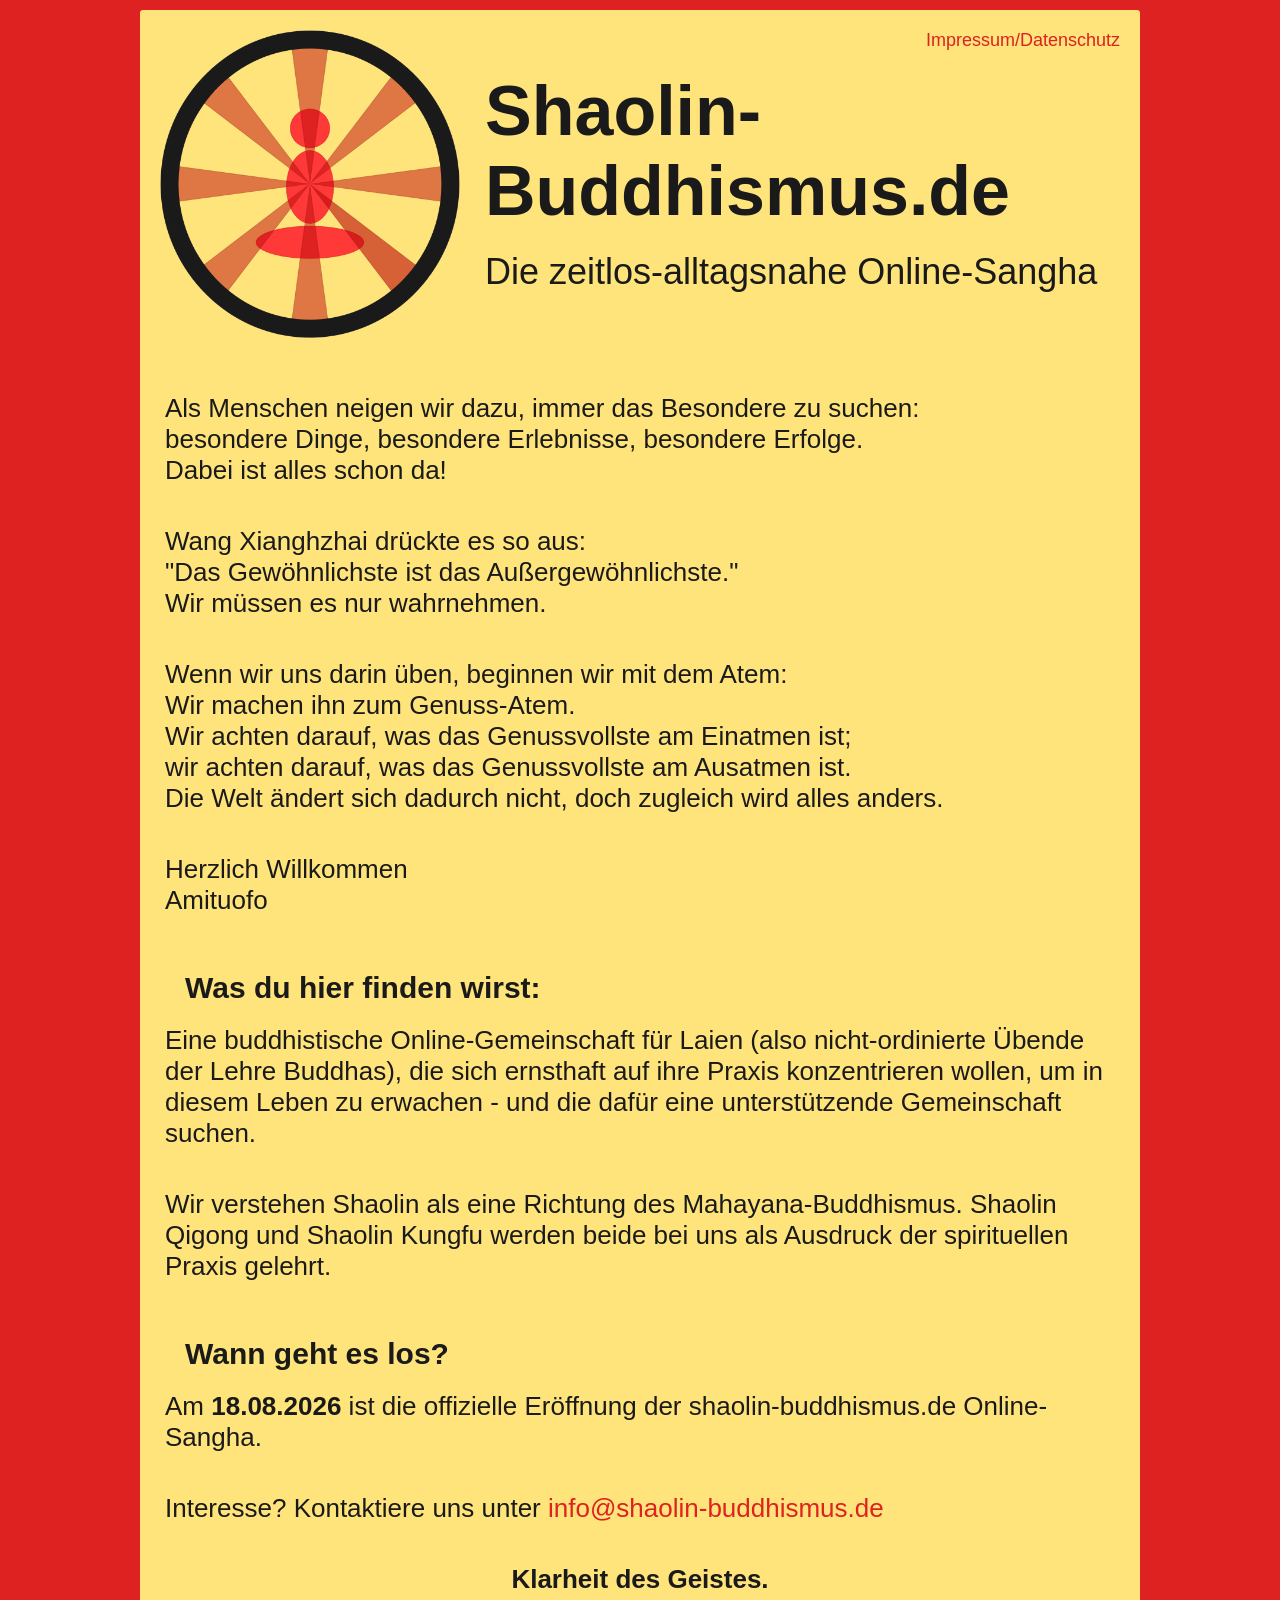
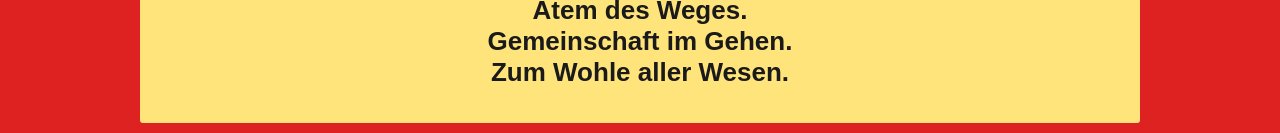
<file: docs/index.html>
<!DOCTYPE html>
<html>
  <head>
    <meta charset="utf-8" />
    <meta http-equiv="Content-Type" content="text/html; charset=UTF-8" />
    <meta name="Keywords" content="Shaolin, Buddhismus, Buddha, Dharma, Sangha, Online, Gemeinschaft" />
    <meta name="viewport" content="width=device-width, initial-scale=1.0" />
    <link rel="stylesheet" href="style.css" />
    <title>Shaolin-Buddhismus.de</title>
  </head>
  <body>
    <main class="content">
      <article class="intro">
        <div class="intro__logo">
          <img class="intro__image" src="img/logo.png" alt="Logo" />
        </div>
        <div class="intro__text">
          <p class="intro__legal">
            <a href="legal.html">Impressum/Datenschutz</a>
          </p>
          <h1 class="intro__title">Shaolin-Buddhismus.de</h1>
          <p class="intro__subtitle">Die zeitlos-alltagsnahe Online-Sangha</p>
        </div>
      </article>
      <div class="topic">
        <h2 class="topic__title"></h2>
        <article class="block">
          Als Menschen neigen wir dazu, immer das Besondere zu suchen:
          <br />
          besondere Dinge, besondere Erlebnisse, besondere Erfolge.
          <br />
          Dabei ist alles schon da!
        </article>
        <article class="block">
          Wang Xianghzhai drückte es so aus:
          <br />
          "Das Gewöhnlichste ist das Außergewöhnlichste."
          <br />
          Wir müssen es nur wahrnehmen.
        </article>
        <article class="block">
          Wenn wir uns darin üben, beginnen wir mit dem Atem:
          <br />
          Wir machen ihn zum Genuss-Atem.
          <br />
          Wir achten darauf, was das Genussvollste am Einatmen ist;
          <br />
          wir achten darauf, was das Genussvollste am Ausatmen ist.
          <br />
          Die Welt ändert sich dadurch nicht, doch zugleich wird alles anders.
        </article>
        <article class="block">
          Herzlich Willkommen
          <br />
          Amituofo
        </article>
      </div>
      <div class="topic">
        <h2 class="topic__title">Was du hier finden wirst:</h2>
        <article class="block">
          Eine buddhistische Online-Gemeinschaft für Laien (also nicht-ordinierte Übende der Lehre Buddhas), die sich ernsthaft auf ihre Praxis konzentrieren wollen, um in diesem Leben zu erwachen - und die dafür eine unterstützende Gemeinschaft suchen.
        </article>
        <article class="block">
          Wir verstehen Shaolin als eine Richtung des Mahayana-Buddhismus.
          Shaolin Qigong und Shaolin Kungfu werden beide bei uns als Ausdruck der spirituellen Praxis gelehrt.
        </article>
      </div>
      <div class="topic">
        <h2 class="topic__title">Wann geht es los?</h2>
        <article class="block">
          Am
          <b>18.08.2026</b>
          ist die offizielle Eröffnung der shaolin-buddhismus.de Online-Sangha.
        </article>
        <article class="block">
          Interesse? Kontaktiere uns unter
          <a href="mailto:info@shaolin-buddhismus.de">info@shaolin-buddhismus.de</a>
        </article>
      </div>
      <article class="block">
        <div style="text-align:center">
          <b>Klarheit des Geistes.</b>
          <br />
          <b>Atem des Weges.</b>
          <br />
          <b>Gemeinschaft im Gehen.</b>
          <br />
          <b>Zum Wohle aller Wesen.</b>
        </div>
      </article>
    </main>
  </body>
</html>
</file>
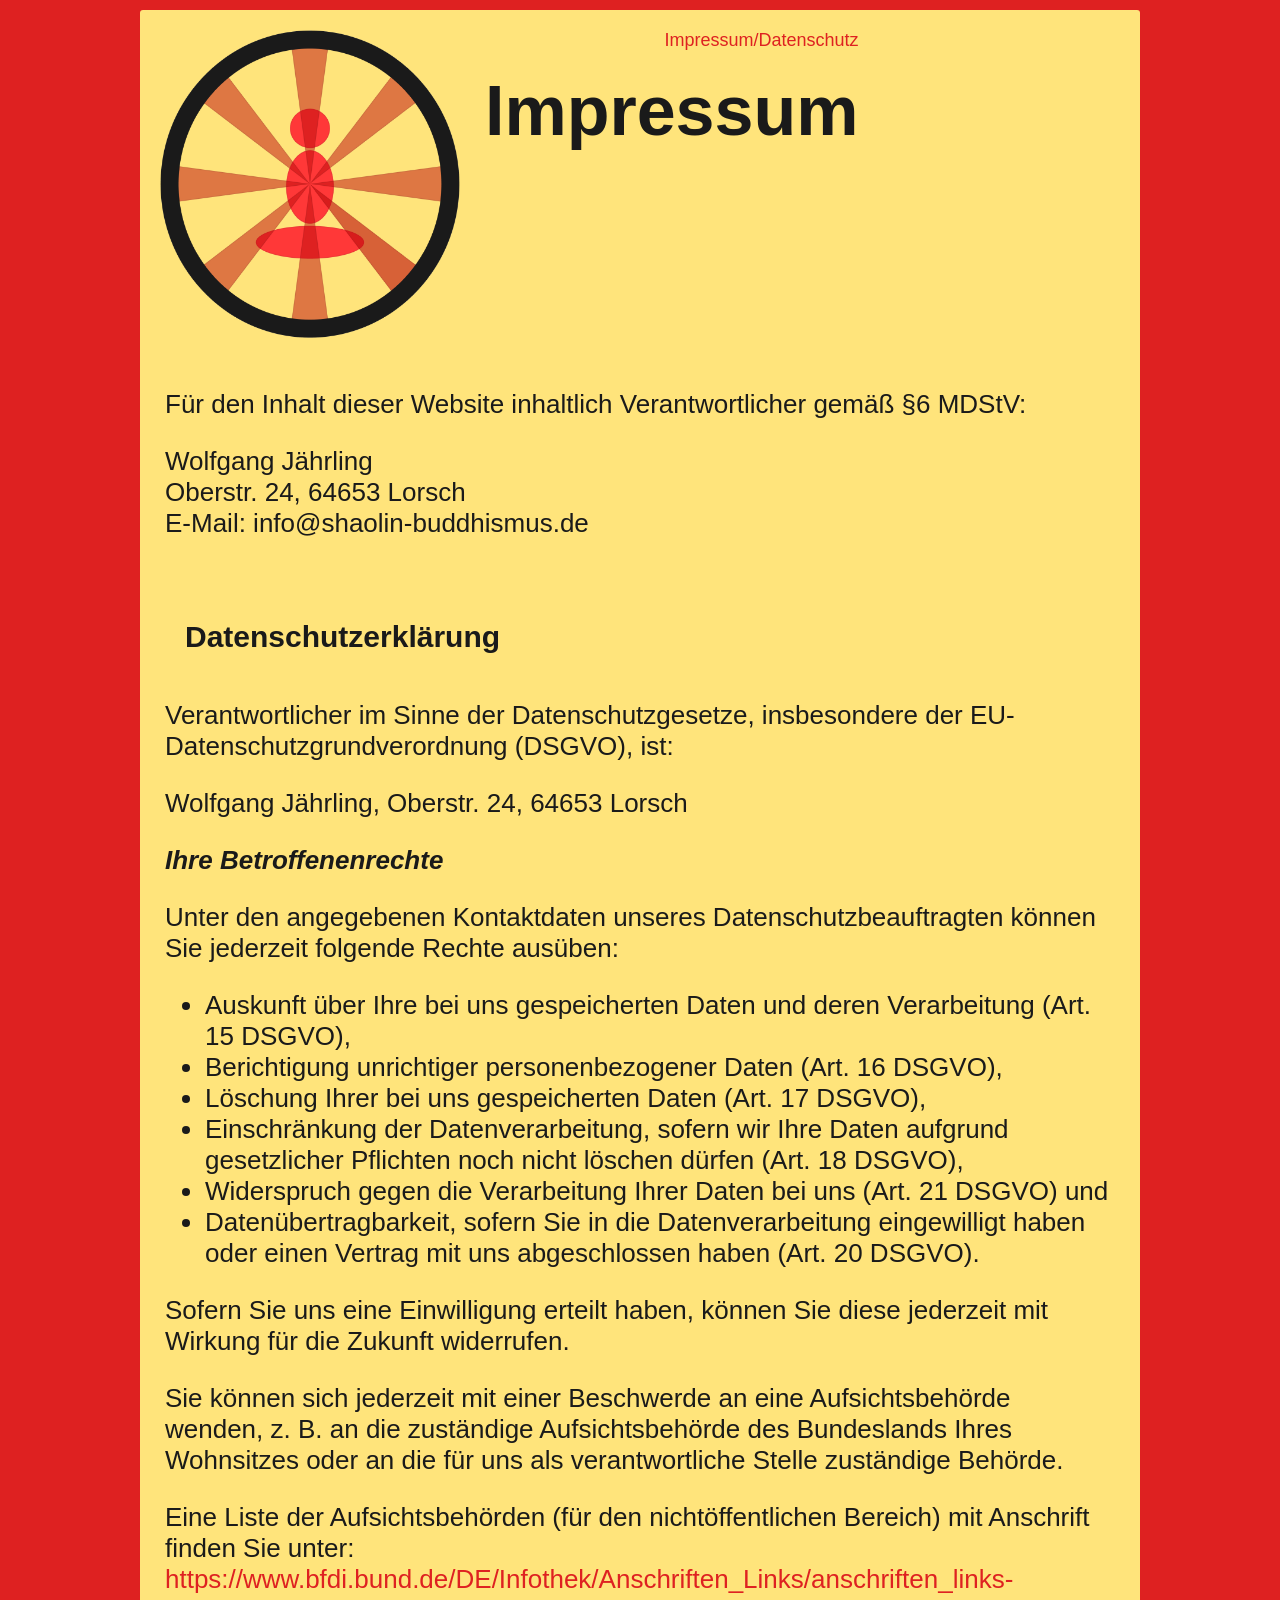
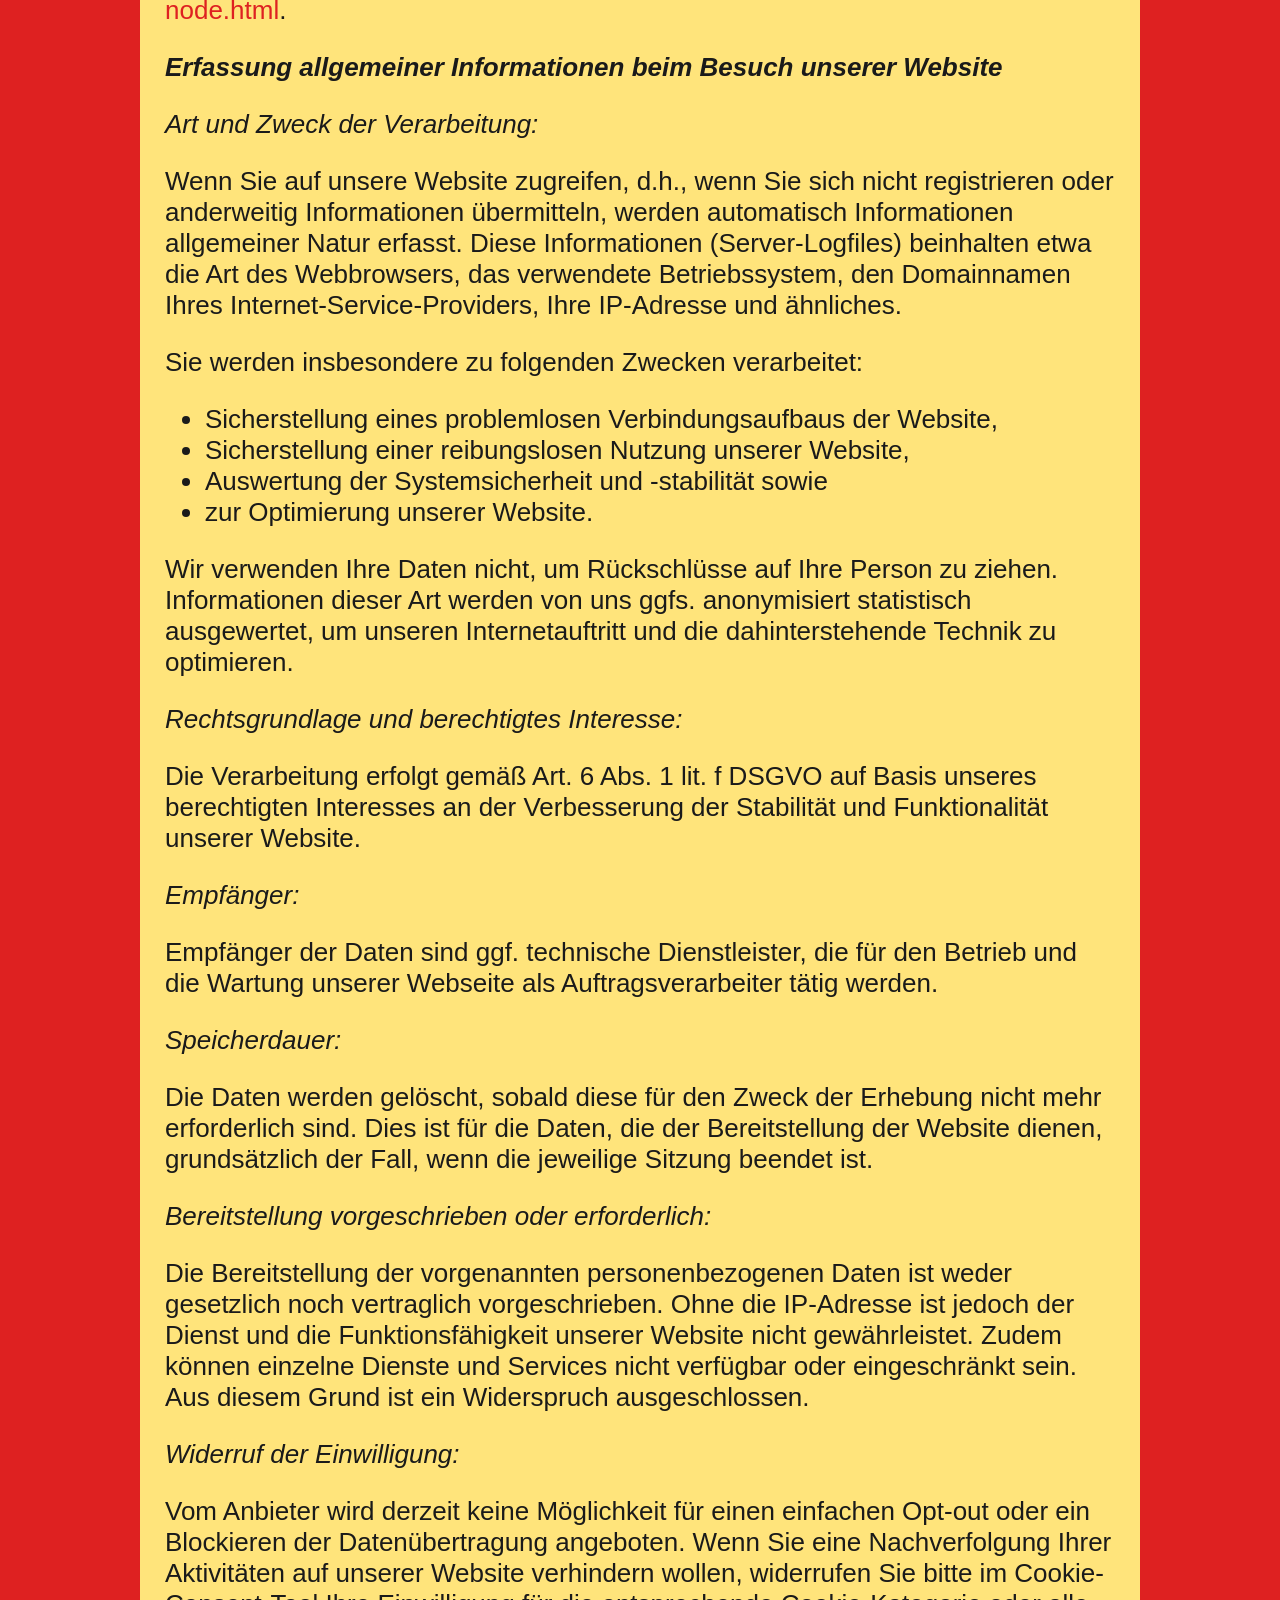
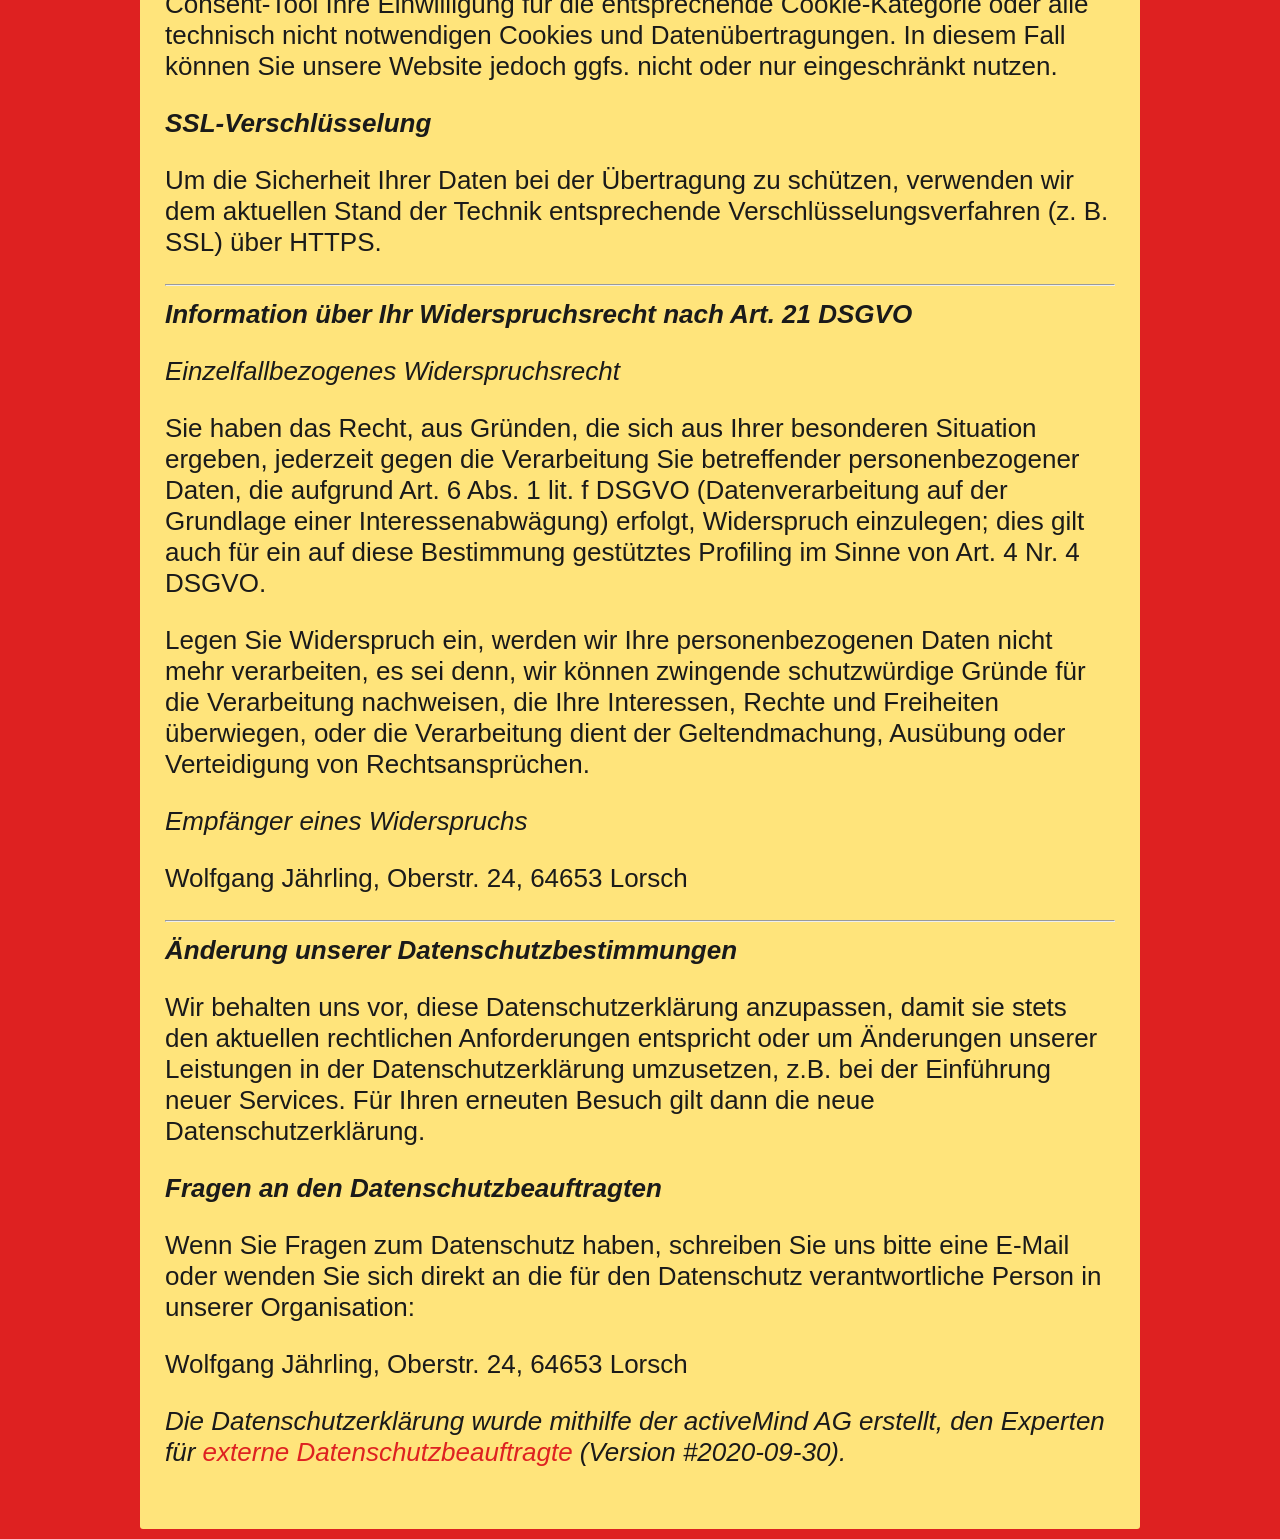
<file: docs/legal.html>
<!DOCTYPE html>
<html>
  <head>
    <meta charset="utf-8" />
    <meta http-equiv="Content-Type" content="text/html; charset=UTF-8" />
    <meta name="Keywords" content="Shaolin, Buddhismus, Buddha, Dharma, Sangha, Online, Gemeinschaft" />
    <meta name="viewport" content="width=device-width, initial-scale=1.0" />
    <link rel="stylesheet" href="style.css" />
    <title>Impressum / Datenschutz</title>
  </head>
  <body>
    <main class="content">
      <article class="intro">
        <div class="intro__logo">
          <img class="intro__image" src="img/logo.png" alt="Logo" />
        </div>
        <div class="intro__text">
          <p class="intro__legal">
            <a href="legal.html">Impressum/Datenschutz</a>
          </p>
          <h1 class="intro__title">Impressum</h1>
          <p class="intro__subtitle"></p>
        </div>
      </article>
      <article class="block">
        <p>
          Für den Inhalt dieser Website inhaltlich Verantwortlicher gemäß §6 MDStV:
        </p>
        <p>
          Wolfgang Jährling <br>
          Oberstr. 24, 64653 Lorsch <br>
          E-Mail: info@shaolin-buddhismus.de
        </p>
      </article>
      <div class="topic">
        <h2 class="topic__title">Datenschutzerklärung</h2>
        <article class="block">
          <p>Verantwortlicher im Sinne der Datenschutzgesetze, insbesondere der EU-Datenschutzgrundverordnung (DSGVO), ist:</p>
          <p>Wolfgang Jährling, Oberstr. 24, 64653 Lorsch</p>
          <h2>Ihre Betroffenenrechte</h2>
          <p>Unter den angegebenen Kontaktdaten unseres Datenschutzbeauftragten können Sie jederzeit folgende Rechte ausüben:</p>
          <ul>
          <li>Auskunft über Ihre bei uns gespeicherten Daten und deren Verarbeitung (Art. 15 DSGVO),</li>
          <li>Berichtigung unrichtiger personenbezogener Daten (Art. 16 DSGVO),</li>
          <li>Löschung Ihrer bei uns gespeicherten Daten (Art. 17 DSGVO),</li>
          <li>Einschränkung der Datenverarbeitung, sofern wir Ihre Daten aufgrund gesetzlicher Pflichten noch nicht löschen dürfen (Art. 18 DSGVO),</li>
          <li>Widerspruch gegen die Verarbeitung Ihrer Daten bei uns (Art. 21 DSGVO) und</li>
          <li>Datenübertragbarkeit, sofern Sie in die Datenverarbeitung eingewilligt haben oder einen Vertrag mit uns abgeschlossen haben (Art. 20 DSGVO).</li>
          </ul>
          <p>Sofern Sie uns eine Einwilligung erteilt haben, können Sie diese jederzeit mit Wirkung für die Zukunft widerrufen.</p>
          <p>Sie können sich jederzeit mit einer Beschwerde an eine Aufsichtsbehörde wenden, z. B. an die zuständige Aufsichtsbehörde des Bundeslands Ihres Wohnsitzes oder an die für uns als verantwortliche Stelle zuständige Behörde.</p>
          <p>Eine Liste der Aufsichtsbehörden (für den nichtöffentlichen Bereich) mit Anschrift finden Sie unter: <a href="https://www.bfdi.bund.de/DE/Infothek/Anschriften_Links/anschriften_links-node.html" target="_blank" rel="nofollow noopener">https://www.bfdi.bund.de/DE/Infothek/Anschriften_Links/anschriften_links-node.html</a>.</p>
          <p></p><h2>Erfassung allgemeiner Informationen beim Besuch unserer Website</h2>
          <h3>Art und Zweck der Verarbeitung:</h3>
          <p>Wenn Sie auf unsere Website zugreifen, d.h., wenn Sie sich nicht registrieren oder anderweitig Informationen übermitteln, werden automatisch Informationen allgemeiner Natur erfasst. Diese Informationen (Server-Logfiles) beinhalten etwa die Art des Webbrowsers, das verwendete Betriebssystem, den Domainnamen Ihres Internet-Service-Providers, Ihre IP-Adresse und ähnliches. </p>
          <p>Sie werden insbesondere zu folgenden Zwecken verarbeitet:</p>
          <ul>
          <li>Sicherstellung eines problemlosen Verbindungsaufbaus der Website,</li>
          <li>Sicherstellung einer reibungslosen Nutzung unserer Website,</li>
          <li>Auswertung der Systemsicherheit und -stabilität sowie</li>
          <li>zur Optimierung unserer Website.</li>
          </ul>
          <p>Wir verwenden Ihre Daten nicht, um Rückschlüsse auf Ihre Person zu ziehen. Informationen dieser Art werden von uns ggfs. anonymisiert statistisch ausgewertet, um unseren Internetauftritt und die dahinterstehende Technik zu optimieren. </p>
          <h3>Rechtsgrundlage und berechtigtes Interesse:</h3>
          <p>Die Verarbeitung erfolgt gemäß Art. 6 Abs. 1 lit. f DSGVO auf Basis unseres berechtigten Interesses an der Verbesserung der Stabilität und Funktionalität unserer Website.</p>
          <h3>Empfänger:</h3>
          <p>Empfänger der Daten sind ggf. technische Dienstleister, die für den Betrieb und die Wartung unserer Webseite als Auftragsverarbeiter tätig werden.</p>
          <p></p><h3>Speicherdauer:</h3>
          <p>Die Daten werden gelöscht, sobald diese für den Zweck der Erhebung nicht mehr erforderlich sind. Dies ist für die Daten, die der Bereitstellung der Website dienen, grundsätzlich der Fall, wenn die jeweilige Sitzung beendet ist. </p>
          <p></p><h3>Bereitstellung vorgeschrieben oder erforderlich:</h3>
          <p>Die Bereitstellung der vorgenannten personenbezogenen Daten ist weder gesetzlich noch vertraglich vorgeschrieben. Ohne die IP-Adresse ist jedoch der Dienst und die Funktionsfähigkeit unserer Website nicht gewährleistet. Zudem können einzelne Dienste und Services nicht verfügbar oder eingeschränkt sein. Aus diesem Grund ist ein Widerspruch ausgeschlossen. </p>
          <h3>Widerruf der Einwilligung:</h3>
          <p>Vom Anbieter wird derzeit keine Möglichkeit für einen einfachen Opt-out oder ein Blockieren der Datenübertragung angeboten. Wenn Sie eine Nachverfolgung Ihrer Aktivitäten auf unserer Website verhindern wollen, widerrufen Sie bitte im Cookie-Consent-Tool Ihre Einwilligung für die entsprechende Cookie-Kategorie oder alle technisch nicht notwendigen Cookies und Datenübertragungen. In diesem Fall können Sie unsere Website jedoch ggfs. nicht oder nur eingeschränkt nutzen.</p>
          <p></p><h2>SSL-Verschlüsselung</h2>
          <p>Um die Sicherheit Ihrer Daten bei der Übertragung zu schützen, verwenden wir dem aktuellen Stand der Technik entsprechende Verschlüsselungsverfahren (z. B. SSL) über HTTPS.</p>
          <p></p><hr>
          <h2>Information über Ihr Widerspruchsrecht nach Art. 21 DSGVO</h2>
          <h3>Einzelfallbezogenes Widerspruchsrecht</h3>
          <p>Sie haben das Recht, aus Gründen, die sich aus Ihrer besonderen Situation ergeben, jederzeit gegen die Verarbeitung Sie betreffender personenbezogener Daten, die aufgrund Art. 6 Abs. 1 lit. f DSGVO (Datenverarbeitung auf der Grundlage einer Interessenabwägung) erfolgt, Widerspruch einzulegen; dies gilt auch für ein auf diese Bestimmung gestütztes Profiling im Sinne von Art. 4 Nr. 4 DSGVO.</p>
          <p>Legen Sie Widerspruch ein, werden wir Ihre personenbezogenen Daten nicht mehr verarbeiten, es sei denn, wir können zwingende schutzwürdige Gründe für die Verarbeitung nachweisen, die Ihre Interessen, Rechte und Freiheiten überwiegen, oder die Verarbeitung dient der Geltendmachung, Ausübung oder Verteidigung von Rechtsansprüchen.</p>
          <h3>Empfänger eines Widerspruchs</h3>
          <p>Wolfgang Jährling, Oberstr. 24, 64653 Lorsch</p>
          <hr>
          <h2>Änderung unserer Datenschutzbestimmungen</h2>
          <p>Wir behalten uns vor, diese Datenschutzerklärung anzupassen, damit sie stets den aktuellen rechtlichen Anforderungen entspricht oder um Änderungen unserer Leistungen in der Datenschutzerklärung umzusetzen, z.B. bei der Einführung neuer Services. Für Ihren erneuten Besuch gilt dann die neue Datenschutzerklärung.</p>
          <h2>Fragen an den Datenschutzbeauftragten</h2>
          <p>Wenn Sie Fragen zum Datenschutz haben, schreiben Sie uns bitte eine E-Mail oder wenden Sie sich direkt an die für den Datenschutz verantwortliche Person in unserer Organisation:</p>
          <p>Wolfgang Jährling, Oberstr. 24, 64653 Lorsch</p>
          <p><em>Die Datenschutzerklärung wurde mithilfe der activeMind AG erstellt, den Experten für <a href="https://www.activemind.de/datenschutz/datenschutzbeauftragter/" target="_blank" rel="noopener">externe Datenschutzbeauftragte</a> (Version #2020-09-30).</em></p>
        </article>
      </div>
    </main>
  </body>
</html>
</file>
<file: docs/style.css>
body{
margin:0;
background:#de2121;
font-family:sans-serif;
font-size:20px;
}
*{
box-sizing:border-box;
}
a, a:hover, a:visited{
text-decoration:none;
color:#de2121;
}
h2{
font-size:1em;
font-weight:bold;
font-style:italic;
margin:5px 0;
}
h3{
font-size:1em;
font-weight:normal;
font-style:italic;
}
.block{
padding:15px;
font-size:1.3em;
}
@media only screen and (max-device-width:1150px){
.block{
width:100%;
}
}
@media only screen and (min-device-width:1151px){
.block{
width:100%;
margin-bottom:10px;
}
}
.block__title{
font-size:1.2em;
font-weight:bold;
margin:5px 0;
}
.container{
}
.content{
width:85%;
min-width:320px;
max-width:1000px;
margin:auto;
margin-top:10px;
margin-bottom:10px;
background:#ffe47b;
color:#1a1a1a;
border-radius:3px;
display:flex;
flex-wrap:wrap;
}
@media only screen and (min-device-width:1151px){
.content{
padding:10px;
}
}
.image{
width:100%;
}
.image__content{
display:block;
max-width:100%;
height:auto;
margin:0 auto;
}
.intro{
padding:10px;
display:flex;
width:100%;
}
.intro__image{
display:block;
width:300px;
}
.intro__title{
font-size:3.5em;
font-weight:bold;
margin:20px 0 20px;
}
.intro__subtitle{
font-size:1.8em;
margin:auto;
}
.intro__legal{
font-size:0.9em;
text-align:right;
margin:0;
}
@media only screen and (max-device-width:1150px){
.intro{
flex-direction:column;
}
.intro__logo{
margin:0 auto;
}
.intro__text{
text-align:center;
}
}
@media only screen and (min-device-width:1151px){
.intro{
flex-direction:row;
}
.intro__text{
max-width:700px;
margin-left:25px;
}
}
.topic__title{
font-size:1.5em;
font-weight:bold;
margin-left:35px;
font-style:normal;
}
.topic{
margin-top:25px;
}
</file>
